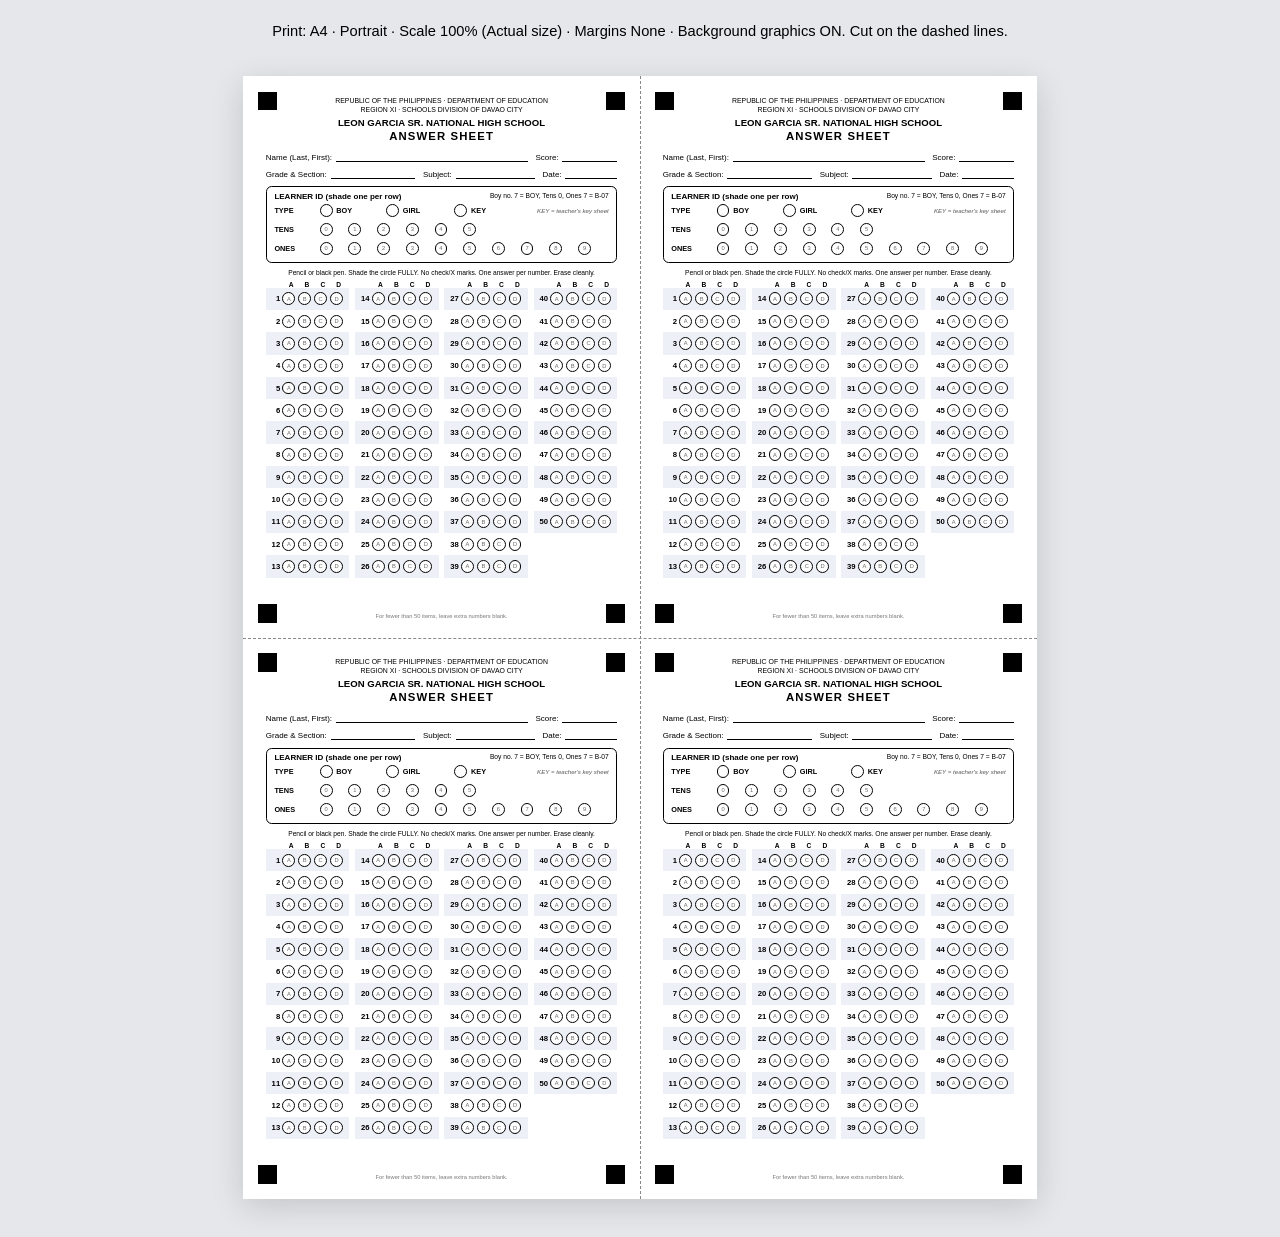
<file: docs/claude-spec/reference/DepEd_OMR_Answer_Sheet_4up.html>
<!DOCTYPE html>
<html lang="en"><head><meta charset="UTF-8">
<meta name="viewport" content="width=device-width, initial-scale=1">
<title>DepEd OMR Answer Sheet · 4 per A4 Portrait</title>
<style>
/* =====================================================================
   DepEd OMR Answer Sheet: 4-UP PRINT CSS (A4 portrait, 210 x 297 mm)
   4 equal quarter-sheets per page, each 105 x 148.5 mm (A6), 2 x 2 grid.
   Print settings: Paper A4 · Portrait · Scale 100% ("Actual size",
   NOT "Fit to page") · Margins: None · Background graphics: ON
   ===================================================================== */

/* ---------- 1. Page box ---------- */
@page {
  size: A4 portrait;          /* 210mm x 297mm */
  margin: 0;                  /* the grid owns all spacing */
}

/* ---------- 2. Design tokens (all physical units) ---------- */
:root {
  --sheet-w: 105mm;           /* 210 / 2 */
  --sheet-h: 148.5mm;         /* 297 / 2 */
  --pad: 4mm;                 /* inner safe area (printers can't print the edge) */
  --marker: 5mm;              /* black corner squares for photo alignment */
  --bubble: 3.4mm;            /* answer circle diameter */
  --bubble-gap: 0.8mm;        /* space between circles */
  --row-h: 5.9mm;             /* item row height */
  --ink: #000;
  --muted: #555;
  --stripe: #eef0f8;
  --font: "Helvetica Neue", Arial, sans-serif;
}

/* ---------- 3. Reset ---------- */
*, *::before, *::after { box-sizing: border-box; margin: 0; padding: 0; }
html, body { background: #e5e7eb; font-family: var(--font); color: var(--ink); }

/* ---------- 4. One A4 page = 2 x 2 grid ---------- */
.page {
  width: 210mm;
  height: 297mm;
  margin: 10mm auto;          /* screen preview only; removed in @media print */
  background: #fff;
  display: grid;
  grid-template-columns: var(--sheet-w) var(--sheet-w);
  grid-template-rows: var(--sheet-h) var(--sheet-h);
  overflow: hidden;
  position: relative;
}

/* Dashed cut lines through the middle */
.page::before, .page::after {
  content: ""; position: absolute; pointer-events: none;
}
.page::before { left: 50%; top: 0; bottom: 0; border-left: 0.3mm dashed #888; }
.page::after  { top: 50%; left: 0; right: 0; border-top: 0.3mm dashed #888; }

/* ---------- 5. One quarter-sheet ---------- */
.sheet {
  position: relative;
  width: var(--sheet-w);
  height: var(--sheet-h);
  padding: var(--pad) 6mm;
  overflow: hidden;           /* nothing may spill into the next sheet */
  break-inside: avoid;
}

/* Corner alignment markers */
.mk { position: absolute; width: var(--marker); height: var(--marker); background: var(--ink); }
.mk.tl { top: 4mm; left: 4mm; }    .mk.tr { top: 4mm; right: 4mm; }
.mk.bl { bottom: 4mm; left: 4mm; } .mk.br { bottom: 4mm; right: 4mm; }

/* ---------- 6. Header ---------- */
.hd { text-align: center; line-height: 1.25; margin-top: 1.5mm; }
.hd .small  { font-size: 5.2pt; }
.hd .school { font-size: 7.2pt; font-weight: 700; margin-top: 0.6mm; }
.hd .title  { font-size: 8.5pt; font-weight: 700; letter-spacing: 0.3mm; }

/* ---------- 7. Name / section lines ---------- */
.lines { margin-top: 2.5mm; font-size: 6pt; }
.lines .row { display: flex; gap: 2mm; margin-bottom: 2mm; }
.field { display: flex; align-items: flex-end; white-space: nowrap; }
.field i { flex: 1; border-bottom: 0.15mm solid var(--ink); margin-left: 1mm; height: 2.5mm; }
.f-name { flex: 3.2; } .f-score { flex: 1; }
.f-sec  { flex: 2; }   .f-subj  { flex: 1.5; } .f-date { flex: 1; }

/* ---------- 8. Learner ID box ---------- */
.idbox { border: 0.25mm solid var(--ink); border-radius: 1.5mm; padding: 1.2mm 2mm; }
.idbox .cap { display: flex; justify-content: space-between; font-size: 6pt; font-weight: 700; }
.idbox .cap span { font-weight: 400; font-size: 5pt; }
.idrow { display: flex; align-items: center; height: 5mm; font-size: 5.5pt; }
.idrow b { width: 12mm; }
.idrow .opts { display: flex; gap: 4.2mm; }
.idrow.type .opts { gap: 9mm; }
.idrow.type label { display: flex; align-items: center; gap: 1mm; font-weight: 700; }
.idrow em { margin-left: auto; font-size: 4.6pt; color: var(--muted); }

/* ---------- 9. Bubbles ---------- */
.b {
  width: var(--bubble); height: var(--bubble);
  border: 0.2mm solid var(--ink); border-radius: 50%;
  display: inline-flex; align-items: center; justify-content: center;
  font-size: 4.3pt; color: #666; background: #fff;
  -webkit-print-color-adjust: exact; print-color-adjust: exact;
}

/* ---------- 10. Directions ---------- */
.dir { text-align: center; font-size: 5pt; margin: 1.6mm 0 1.2mm; }

/* ---------- 11. Items 1-50: 4 columns (1-13, 14-26, 27-39, 40-50) ---------- */
.items { display: grid; grid-template-columns: repeat(4, 1fr); column-gap: 1.5mm; }
.col .abcd { display: flex; gap: var(--bubble-gap); padding-left: 5mm; font-size: 5pt; font-weight: 700; }
.col .abcd span { width: var(--bubble); text-align: center; }
.item { display: flex; align-items: center; height: var(--row-h); }
.item:nth-child(even) { background: var(--stripe); }   /* child 1 is the A-B-C-D header */
.item .no { width: 4.4mm; text-align: right; font-size: 5.8pt; font-weight: 700; padding-right: 0.6mm; }
.item .bs { display: flex; gap: var(--bubble-gap); }

.foot { position: absolute; bottom: 5mm; left: 0; right: 0; text-align: center; font-size: 4.3pt; color: #777; }

/* ---------- 12. PRINT RULES ---------- */
@media print {
  html, body { background: #fff; width: 210mm; height: 297mm; }
  .page { margin: 0; box-shadow: none; page-break-after: always; break-after: page; }
  .page:last-child { page-break-after: auto; break-after: auto; }
  .no-print { display: none !important; }
  * { -webkit-print-color-adjust: exact; print-color-adjust: exact; }  /* keep markers + stripes */
}

/* Screen preview helpers */
@media screen {
  .page { box-shadow: 0 2mm 8mm rgba(0,0,0,.15); }
  .toolbar { text-align: center; margin: 6mm 0 0; font: 11pt var(--font); }
}

</style></head>
<body>
<div class="toolbar no-print">Print: A4 · Portrait · Scale 100% (Actual size) · Margins None · Background graphics ON. Cut on the dashed lines.</div>
<main class="page">
<section class="sheet">
  <i class="mk tl"></i><i class="mk tr"></i><i class="mk bl"></i><i class="mk br"></i>
  <header class="hd">
    <div class="small">REPUBLIC OF THE PHILIPPINES · DEPARTMENT OF EDUCATION</div>
    <div class="small">REGION XI · SCHOOLS DIVISION OF DAVAO CITY</div>
    <div class="school">LEON GARCIA SR. NATIONAL HIGH SCHOOL</div>
    <div class="title">ANSWER SHEET</div>
  </header>
  <div class="lines">
    <div class="row"><span class="field f-name">Name (Last, First):<i></i></span><span class="field f-score">Score:<i></i></span></div>
    <div class="row"><span class="field f-sec">Grade &amp; Section:<i></i></span><span class="field f-subj">Subject:<i></i></span><span class="field f-date">Date:<i></i></span></div>
  </div>
  <div class="idbox">
    <div class="cap">LEARNER ID (shade one per row)<span>Boy no. 7 = BOY, Tens 0, Ones 7 = B-07</span></div>
    <div class="idrow type"><b>TYPE</b><span class="opts"><label><span class="b"></span> BOY</label><label><span class="b"></span> GIRL</label><label><span class="b"></span> KEY</label></span><em>KEY = teacher's key sheet</em></div>
    <div class="idrow"><b>TENS</b><span class="opts"><span class="b">0</span><span class="b">1</span><span class="b">2</span><span class="b">3</span><span class="b">4</span><span class="b">5</span></span></div>
    <div class="idrow"><b>ONES</b><span class="opts"><span class="b">0</span><span class="b">1</span><span class="b">2</span><span class="b">3</span><span class="b">4</span><span class="b">5</span><span class="b">6</span><span class="b">7</span><span class="b">8</span><span class="b">9</span></span></div>
  </div>
  <p class="dir">Pencil or black pen. Shade the circle FULLY. No check/X marks. One answer per number. Erase cleanly.</p>
  <div class="items"><div class="col"><div class="abcd"><span>A</span><span>B</span><span>C</span><span>D</span></div><div class="item"><span class="no">1</span><span class="bs"><span class="b">A</span><span class="b">B</span><span class="b">C</span><span class="b">D</span></span></div><div class="item"><span class="no">2</span><span class="bs"><span class="b">A</span><span class="b">B</span><span class="b">C</span><span class="b">D</span></span></div><div class="item"><span class="no">3</span><span class="bs"><span class="b">A</span><span class="b">B</span><span class="b">C</span><span class="b">D</span></span></div><div class="item"><span class="no">4</span><span class="bs"><span class="b">A</span><span class="b">B</span><span class="b">C</span><span class="b">D</span></span></div><div class="item"><span class="no">5</span><span class="bs"><span class="b">A</span><span class="b">B</span><span class="b">C</span><span class="b">D</span></span></div><div class="item"><span class="no">6</span><span class="bs"><span class="b">A</span><span class="b">B</span><span class="b">C</span><span class="b">D</span></span></div><div class="item"><span class="no">7</span><span class="bs"><span class="b">A</span><span class="b">B</span><span class="b">C</span><span class="b">D</span></span></div><div class="item"><span class="no">8</span><span class="bs"><span class="b">A</span><span class="b">B</span><span class="b">C</span><span class="b">D</span></span></div><div class="item"><span class="no">9</span><span class="bs"><span class="b">A</span><span class="b">B</span><span class="b">C</span><span class="b">D</span></span></div><div class="item"><span class="no">10</span><span class="bs"><span class="b">A</span><span class="b">B</span><span class="b">C</span><span class="b">D</span></span></div><div class="item"><span class="no">11</span><span class="bs"><span class="b">A</span><span class="b">B</span><span class="b">C</span><span class="b">D</span></span></div><div class="item"><span class="no">12</span><span class="bs"><span class="b">A</span><span class="b">B</span><span class="b">C</span><span class="b">D</span></span></div><div class="item"><span class="no">13</span><span class="bs"><span class="b">A</span><span class="b">B</span><span class="b">C</span><span class="b">D</span></span></div></div><div class="col"><div class="abcd"><span>A</span><span>B</span><span>C</span><span>D</span></div><div class="item"><span class="no">14</span><span class="bs"><span class="b">A</span><span class="b">B</span><span class="b">C</span><span class="b">D</span></span></div><div class="item"><span class="no">15</span><span class="bs"><span class="b">A</span><span class="b">B</span><span class="b">C</span><span class="b">D</span></span></div><div class="item"><span class="no">16</span><span class="bs"><span class="b">A</span><span class="b">B</span><span class="b">C</span><span class="b">D</span></span></div><div class="item"><span class="no">17</span><span class="bs"><span class="b">A</span><span class="b">B</span><span class="b">C</span><span class="b">D</span></span></div><div class="item"><span class="no">18</span><span class="bs"><span class="b">A</span><span class="b">B</span><span class="b">C</span><span class="b">D</span></span></div><div class="item"><span class="no">19</span><span class="bs"><span class="b">A</span><span class="b">B</span><span class="b">C</span><span class="b">D</span></span></div><div class="item"><span class="no">20</span><span class="bs"><span class="b">A</span><span class="b">B</span><span class="b">C</span><span class="b">D</span></span></div><div class="item"><span class="no">21</span><span class="bs"><span class="b">A</span><span class="b">B</span><span class="b">C</span><span class="b">D</span></span></div><div class="item"><span class="no">22</span><span class="bs"><span class="b">A</span><span class="b">B</span><span class="b">C</span><span class="b">D</span></span></div><div class="item"><span class="no">23</span><span class="bs"><span class="b">A</span><span class="b">B</span><span class="b">C</span><span class="b">D</span></span></div><div class="item"><span class="no">24</span><span class="bs"><span class="b">A</span><span class="b">B</span><span class="b">C</span><span class="b">D</span></span></div><div class="item"><span class="no">25</span><span class="bs"><span class="b">A</span><span class="b">B</span><span class="b">C</span><span class="b">D</span></span></div><div class="item"><span class="no">26</span><span class="bs"><span class="b">A</span><span class="b">B</span><span class="b">C</span><span class="b">D</span></span></div></div><div class="col"><div class="abcd"><span>A</span><span>B</span><span>C</span><span>D</span></div><div class="item"><span class="no">27</span><span class="bs"><span class="b">A</span><span class="b">B</span><span class="b">C</span><span class="b">D</span></span></div><div class="item"><span class="no">28</span><span class="bs"><span class="b">A</span><span class="b">B</span><span class="b">C</span><span class="b">D</span></span></div><div class="item"><span class="no">29</span><span class="bs"><span class="b">A</span><span class="b">B</span><span class="b">C</span><span class="b">D</span></span></div><div class="item"><span class="no">30</span><span class="bs"><span class="b">A</span><span class="b">B</span><span class="b">C</span><span class="b">D</span></span></div><div class="item"><span class="no">31</span><span class="bs"><span class="b">A</span><span class="b">B</span><span class="b">C</span><span class="b">D</span></span></div><div class="item"><span class="no">32</span><span class="bs"><span class="b">A</span><span class="b">B</span><span class="b">C</span><span class="b">D</span></span></div><div class="item"><span class="no">33</span><span class="bs"><span class="b">A</span><span class="b">B</span><span class="b">C</span><span class="b">D</span></span></div><div class="item"><span class="no">34</span><span class="bs"><span class="b">A</span><span class="b">B</span><span class="b">C</span><span class="b">D</span></span></div><div class="item"><span class="no">35</span><span class="bs"><span class="b">A</span><span class="b">B</span><span class="b">C</span><span class="b">D</span></span></div><div class="item"><span class="no">36</span><span class="bs"><span class="b">A</span><span class="b">B</span><span class="b">C</span><span class="b">D</span></span></div><div class="item"><span class="no">37</span><span class="bs"><span class="b">A</span><span class="b">B</span><span class="b">C</span><span class="b">D</span></span></div><div class="item"><span class="no">38</span><span class="bs"><span class="b">A</span><span class="b">B</span><span class="b">C</span><span class="b">D</span></span></div><div class="item"><span class="no">39</span><span class="bs"><span class="b">A</span><span class="b">B</span><span class="b">C</span><span class="b">D</span></span></div></div><div class="col"><div class="abcd"><span>A</span><span>B</span><span>C</span><span>D</span></div><div class="item"><span class="no">40</span><span class="bs"><span class="b">A</span><span class="b">B</span><span class="b">C</span><span class="b">D</span></span></div><div class="item"><span class="no">41</span><span class="bs"><span class="b">A</span><span class="b">B</span><span class="b">C</span><span class="b">D</span></span></div><div class="item"><span class="no">42</span><span class="bs"><span class="b">A</span><span class="b">B</span><span class="b">C</span><span class="b">D</span></span></div><div class="item"><span class="no">43</span><span class="bs"><span class="b">A</span><span class="b">B</span><span class="b">C</span><span class="b">D</span></span></div><div class="item"><span class="no">44</span><span class="bs"><span class="b">A</span><span class="b">B</span><span class="b">C</span><span class="b">D</span></span></div><div class="item"><span class="no">45</span><span class="bs"><span class="b">A</span><span class="b">B</span><span class="b">C</span><span class="b">D</span></span></div><div class="item"><span class="no">46</span><span class="bs"><span class="b">A</span><span class="b">B</span><span class="b">C</span><span class="b">D</span></span></div><div class="item"><span class="no">47</span><span class="bs"><span class="b">A</span><span class="b">B</span><span class="b">C</span><span class="b">D</span></span></div><div class="item"><span class="no">48</span><span class="bs"><span class="b">A</span><span class="b">B</span><span class="b">C</span><span class="b">D</span></span></div><div class="item"><span class="no">49</span><span class="bs"><span class="b">A</span><span class="b">B</span><span class="b">C</span><span class="b">D</span></span></div><div class="item"><span class="no">50</span><span class="bs"><span class="b">A</span><span class="b">B</span><span class="b">C</span><span class="b">D</span></span></div></div></div>
  <div class="foot">For fewer than 50 items, leave extra numbers blank.</div>
</section>
<section class="sheet">
  <i class="mk tl"></i><i class="mk tr"></i><i class="mk bl"></i><i class="mk br"></i>
  <header class="hd">
    <div class="small">REPUBLIC OF THE PHILIPPINES · DEPARTMENT OF EDUCATION</div>
    <div class="small">REGION XI · SCHOOLS DIVISION OF DAVAO CITY</div>
    <div class="school">LEON GARCIA SR. NATIONAL HIGH SCHOOL</div>
    <div class="title">ANSWER SHEET</div>
  </header>
  <div class="lines">
    <div class="row"><span class="field f-name">Name (Last, First):<i></i></span><span class="field f-score">Score:<i></i></span></div>
    <div class="row"><span class="field f-sec">Grade &amp; Section:<i></i></span><span class="field f-subj">Subject:<i></i></span><span class="field f-date">Date:<i></i></span></div>
  </div>
  <div class="idbox">
    <div class="cap">LEARNER ID (shade one per row)<span>Boy no. 7 = BOY, Tens 0, Ones 7 = B-07</span></div>
    <div class="idrow type"><b>TYPE</b><span class="opts"><label><span class="b"></span> BOY</label><label><span class="b"></span> GIRL</label><label><span class="b"></span> KEY</label></span><em>KEY = teacher's key sheet</em></div>
    <div class="idrow"><b>TENS</b><span class="opts"><span class="b">0</span><span class="b">1</span><span class="b">2</span><span class="b">3</span><span class="b">4</span><span class="b">5</span></span></div>
    <div class="idrow"><b>ONES</b><span class="opts"><span class="b">0</span><span class="b">1</span><span class="b">2</span><span class="b">3</span><span class="b">4</span><span class="b">5</span><span class="b">6</span><span class="b">7</span><span class="b">8</span><span class="b">9</span></span></div>
  </div>
  <p class="dir">Pencil or black pen. Shade the circle FULLY. No check/X marks. One answer per number. Erase cleanly.</p>
  <div class="items"><div class="col"><div class="abcd"><span>A</span><span>B</span><span>C</span><span>D</span></div><div class="item"><span class="no">1</span><span class="bs"><span class="b">A</span><span class="b">B</span><span class="b">C</span><span class="b">D</span></span></div><div class="item"><span class="no">2</span><span class="bs"><span class="b">A</span><span class="b">B</span><span class="b">C</span><span class="b">D</span></span></div><div class="item"><span class="no">3</span><span class="bs"><span class="b">A</span><span class="b">B</span><span class="b">C</span><span class="b">D</span></span></div><div class="item"><span class="no">4</span><span class="bs"><span class="b">A</span><span class="b">B</span><span class="b">C</span><span class="b">D</span></span></div><div class="item"><span class="no">5</span><span class="bs"><span class="b">A</span><span class="b">B</span><span class="b">C</span><span class="b">D</span></span></div><div class="item"><span class="no">6</span><span class="bs"><span class="b">A</span><span class="b">B</span><span class="b">C</span><span class="b">D</span></span></div><div class="item"><span class="no">7</span><span class="bs"><span class="b">A</span><span class="b">B</span><span class="b">C</span><span class="b">D</span></span></div><div class="item"><span class="no">8</span><span class="bs"><span class="b">A</span><span class="b">B</span><span class="b">C</span><span class="b">D</span></span></div><div class="item"><span class="no">9</span><span class="bs"><span class="b">A</span><span class="b">B</span><span class="b">C</span><span class="b">D</span></span></div><div class="item"><span class="no">10</span><span class="bs"><span class="b">A</span><span class="b">B</span><span class="b">C</span><span class="b">D</span></span></div><div class="item"><span class="no">11</span><span class="bs"><span class="b">A</span><span class="b">B</span><span class="b">C</span><span class="b">D</span></span></div><div class="item"><span class="no">12</span><span class="bs"><span class="b">A</span><span class="b">B</span><span class="b">C</span><span class="b">D</span></span></div><div class="item"><span class="no">13</span><span class="bs"><span class="b">A</span><span class="b">B</span><span class="b">C</span><span class="b">D</span></span></div></div><div class="col"><div class="abcd"><span>A</span><span>B</span><span>C</span><span>D</span></div><div class="item"><span class="no">14</span><span class="bs"><span class="b">A</span><span class="b">B</span><span class="b">C</span><span class="b">D</span></span></div><div class="item"><span class="no">15</span><span class="bs"><span class="b">A</span><span class="b">B</span><span class="b">C</span><span class="b">D</span></span></div><div class="item"><span class="no">16</span><span class="bs"><span class="b">A</span><span class="b">B</span><span class="b">C</span><span class="b">D</span></span></div><div class="item"><span class="no">17</span><span class="bs"><span class="b">A</span><span class="b">B</span><span class="b">C</span><span class="b">D</span></span></div><div class="item"><span class="no">18</span><span class="bs"><span class="b">A</span><span class="b">B</span><span class="b">C</span><span class="b">D</span></span></div><div class="item"><span class="no">19</span><span class="bs"><span class="b">A</span><span class="b">B</span><span class="b">C</span><span class="b">D</span></span></div><div class="item"><span class="no">20</span><span class="bs"><span class="b">A</span><span class="b">B</span><span class="b">C</span><span class="b">D</span></span></div><div class="item"><span class="no">21</span><span class="bs"><span class="b">A</span><span class="b">B</span><span class="b">C</span><span class="b">D</span></span></div><div class="item"><span class="no">22</span><span class="bs"><span class="b">A</span><span class="b">B</span><span class="b">C</span><span class="b">D</span></span></div><div class="item"><span class="no">23</span><span class="bs"><span class="b">A</span><span class="b">B</span><span class="b">C</span><span class="b">D</span></span></div><div class="item"><span class="no">24</span><span class="bs"><span class="b">A</span><span class="b">B</span><span class="b">C</span><span class="b">D</span></span></div><div class="item"><span class="no">25</span><span class="bs"><span class="b">A</span><span class="b">B</span><span class="b">C</span><span class="b">D</span></span></div><div class="item"><span class="no">26</span><span class="bs"><span class="b">A</span><span class="b">B</span><span class="b">C</span><span class="b">D</span></span></div></div><div class="col"><div class="abcd"><span>A</span><span>B</span><span>C</span><span>D</span></div><div class="item"><span class="no">27</span><span class="bs"><span class="b">A</span><span class="b">B</span><span class="b">C</span><span class="b">D</span></span></div><div class="item"><span class="no">28</span><span class="bs"><span class="b">A</span><span class="b">B</span><span class="b">C</span><span class="b">D</span></span></div><div class="item"><span class="no">29</span><span class="bs"><span class="b">A</span><span class="b">B</span><span class="b">C</span><span class="b">D</span></span></div><div class="item"><span class="no">30</span><span class="bs"><span class="b">A</span><span class="b">B</span><span class="b">C</span><span class="b">D</span></span></div><div class="item"><span class="no">31</span><span class="bs"><span class="b">A</span><span class="b">B</span><span class="b">C</span><span class="b">D</span></span></div><div class="item"><span class="no">32</span><span class="bs"><span class="b">A</span><span class="b">B</span><span class="b">C</span><span class="b">D</span></span></div><div class="item"><span class="no">33</span><span class="bs"><span class="b">A</span><span class="b">B</span><span class="b">C</span><span class="b">D</span></span></div><div class="item"><span class="no">34</span><span class="bs"><span class="b">A</span><span class="b">B</span><span class="b">C</span><span class="b">D</span></span></div><div class="item"><span class="no">35</span><span class="bs"><span class="b">A</span><span class="b">B</span><span class="b">C</span><span class="b">D</span></span></div><div class="item"><span class="no">36</span><span class="bs"><span class="b">A</span><span class="b">B</span><span class="b">C</span><span class="b">D</span></span></div><div class="item"><span class="no">37</span><span class="bs"><span class="b">A</span><span class="b">B</span><span class="b">C</span><span class="b">D</span></span></div><div class="item"><span class="no">38</span><span class="bs"><span class="b">A</span><span class="b">B</span><span class="b">C</span><span class="b">D</span></span></div><div class="item"><span class="no">39</span><span class="bs"><span class="b">A</span><span class="b">B</span><span class="b">C</span><span class="b">D</span></span></div></div><div class="col"><div class="abcd"><span>A</span><span>B</span><span>C</span><span>D</span></div><div class="item"><span class="no">40</span><span class="bs"><span class="b">A</span><span class="b">B</span><span class="b">C</span><span class="b">D</span></span></div><div class="item"><span class="no">41</span><span class="bs"><span class="b">A</span><span class="b">B</span><span class="b">C</span><span class="b">D</span></span></div><div class="item"><span class="no">42</span><span class="bs"><span class="b">A</span><span class="b">B</span><span class="b">C</span><span class="b">D</span></span></div><div class="item"><span class="no">43</span><span class="bs"><span class="b">A</span><span class="b">B</span><span class="b">C</span><span class="b">D</span></span></div><div class="item"><span class="no">44</span><span class="bs"><span class="b">A</span><span class="b">B</span><span class="b">C</span><span class="b">D</span></span></div><div class="item"><span class="no">45</span><span class="bs"><span class="b">A</span><span class="b">B</span><span class="b">C</span><span class="b">D</span></span></div><div class="item"><span class="no">46</span><span class="bs"><span class="b">A</span><span class="b">B</span><span class="b">C</span><span class="b">D</span></span></div><div class="item"><span class="no">47</span><span class="bs"><span class="b">A</span><span class="b">B</span><span class="b">C</span><span class="b">D</span></span></div><div class="item"><span class="no">48</span><span class="bs"><span class="b">A</span><span class="b">B</span><span class="b">C</span><span class="b">D</span></span></div><div class="item"><span class="no">49</span><span class="bs"><span class="b">A</span><span class="b">B</span><span class="b">C</span><span class="b">D</span></span></div><div class="item"><span class="no">50</span><span class="bs"><span class="b">A</span><span class="b">B</span><span class="b">C</span><span class="b">D</span></span></div></div></div>
  <div class="foot">For fewer than 50 items, leave extra numbers blank.</div>
</section>
<section class="sheet">
  <i class="mk tl"></i><i class="mk tr"></i><i class="mk bl"></i><i class="mk br"></i>
  <header class="hd">
    <div class="small">REPUBLIC OF THE PHILIPPINES · DEPARTMENT OF EDUCATION</div>
    <div class="small">REGION XI · SCHOOLS DIVISION OF DAVAO CITY</div>
    <div class="school">LEON GARCIA SR. NATIONAL HIGH SCHOOL</div>
    <div class="title">ANSWER SHEET</div>
  </header>
  <div class="lines">
    <div class="row"><span class="field f-name">Name (Last, First):<i></i></span><span class="field f-score">Score:<i></i></span></div>
    <div class="row"><span class="field f-sec">Grade &amp; Section:<i></i></span><span class="field f-subj">Subject:<i></i></span><span class="field f-date">Date:<i></i></span></div>
  </div>
  <div class="idbox">
    <div class="cap">LEARNER ID (shade one per row)<span>Boy no. 7 = BOY, Tens 0, Ones 7 = B-07</span></div>
    <div class="idrow type"><b>TYPE</b><span class="opts"><label><span class="b"></span> BOY</label><label><span class="b"></span> GIRL</label><label><span class="b"></span> KEY</label></span><em>KEY = teacher's key sheet</em></div>
    <div class="idrow"><b>TENS</b><span class="opts"><span class="b">0</span><span class="b">1</span><span class="b">2</span><span class="b">3</span><span class="b">4</span><span class="b">5</span></span></div>
    <div class="idrow"><b>ONES</b><span class="opts"><span class="b">0</span><span class="b">1</span><span class="b">2</span><span class="b">3</span><span class="b">4</span><span class="b">5</span><span class="b">6</span><span class="b">7</span><span class="b">8</span><span class="b">9</span></span></div>
  </div>
  <p class="dir">Pencil or black pen. Shade the circle FULLY. No check/X marks. One answer per number. Erase cleanly.</p>
  <div class="items"><div class="col"><div class="abcd"><span>A</span><span>B</span><span>C</span><span>D</span></div><div class="item"><span class="no">1</span><span class="bs"><span class="b">A</span><span class="b">B</span><span class="b">C</span><span class="b">D</span></span></div><div class="item"><span class="no">2</span><span class="bs"><span class="b">A</span><span class="b">B</span><span class="b">C</span><span class="b">D</span></span></div><div class="item"><span class="no">3</span><span class="bs"><span class="b">A</span><span class="b">B</span><span class="b">C</span><span class="b">D</span></span></div><div class="item"><span class="no">4</span><span class="bs"><span class="b">A</span><span class="b">B</span><span class="b">C</span><span class="b">D</span></span></div><div class="item"><span class="no">5</span><span class="bs"><span class="b">A</span><span class="b">B</span><span class="b">C</span><span class="b">D</span></span></div><div class="item"><span class="no">6</span><span class="bs"><span class="b">A</span><span class="b">B</span><span class="b">C</span><span class="b">D</span></span></div><div class="item"><span class="no">7</span><span class="bs"><span class="b">A</span><span class="b">B</span><span class="b">C</span><span class="b">D</span></span></div><div class="item"><span class="no">8</span><span class="bs"><span class="b">A</span><span class="b">B</span><span class="b">C</span><span class="b">D</span></span></div><div class="item"><span class="no">9</span><span class="bs"><span class="b">A</span><span class="b">B</span><span class="b">C</span><span class="b">D</span></span></div><div class="item"><span class="no">10</span><span class="bs"><span class="b">A</span><span class="b">B</span><span class="b">C</span><span class="b">D</span></span></div><div class="item"><span class="no">11</span><span class="bs"><span class="b">A</span><span class="b">B</span><span class="b">C</span><span class="b">D</span></span></div><div class="item"><span class="no">12</span><span class="bs"><span class="b">A</span><span class="b">B</span><span class="b">C</span><span class="b">D</span></span></div><div class="item"><span class="no">13</span><span class="bs"><span class="b">A</span><span class="b">B</span><span class="b">C</span><span class="b">D</span></span></div></div><div class="col"><div class="abcd"><span>A</span><span>B</span><span>C</span><span>D</span></div><div class="item"><span class="no">14</span><span class="bs"><span class="b">A</span><span class="b">B</span><span class="b">C</span><span class="b">D</span></span></div><div class="item"><span class="no">15</span><span class="bs"><span class="b">A</span><span class="b">B</span><span class="b">C</span><span class="b">D</span></span></div><div class="item"><span class="no">16</span><span class="bs"><span class="b">A</span><span class="b">B</span><span class="b">C</span><span class="b">D</span></span></div><div class="item"><span class="no">17</span><span class="bs"><span class="b">A</span><span class="b">B</span><span class="b">C</span><span class="b">D</span></span></div><div class="item"><span class="no">18</span><span class="bs"><span class="b">A</span><span class="b">B</span><span class="b">C</span><span class="b">D</span></span></div><div class="item"><span class="no">19</span><span class="bs"><span class="b">A</span><span class="b">B</span><span class="b">C</span><span class="b">D</span></span></div><div class="item"><span class="no">20</span><span class="bs"><span class="b">A</span><span class="b">B</span><span class="b">C</span><span class="b">D</span></span></div><div class="item"><span class="no">21</span><span class="bs"><span class="b">A</span><span class="b">B</span><span class="b">C</span><span class="b">D</span></span></div><div class="item"><span class="no">22</span><span class="bs"><span class="b">A</span><span class="b">B</span><span class="b">C</span><span class="b">D</span></span></div><div class="item"><span class="no">23</span><span class="bs"><span class="b">A</span><span class="b">B</span><span class="b">C</span><span class="b">D</span></span></div><div class="item"><span class="no">24</span><span class="bs"><span class="b">A</span><span class="b">B</span><span class="b">C</span><span class="b">D</span></span></div><div class="item"><span class="no">25</span><span class="bs"><span class="b">A</span><span class="b">B</span><span class="b">C</span><span class="b">D</span></span></div><div class="item"><span class="no">26</span><span class="bs"><span class="b">A</span><span class="b">B</span><span class="b">C</span><span class="b">D</span></span></div></div><div class="col"><div class="abcd"><span>A</span><span>B</span><span>C</span><span>D</span></div><div class="item"><span class="no">27</span><span class="bs"><span class="b">A</span><span class="b">B</span><span class="b">C</span><span class="b">D</span></span></div><div class="item"><span class="no">28</span><span class="bs"><span class="b">A</span><span class="b">B</span><span class="b">C</span><span class="b">D</span></span></div><div class="item"><span class="no">29</span><span class="bs"><span class="b">A</span><span class="b">B</span><span class="b">C</span><span class="b">D</span></span></div><div class="item"><span class="no">30</span><span class="bs"><span class="b">A</span><span class="b">B</span><span class="b">C</span><span class="b">D</span></span></div><div class="item"><span class="no">31</span><span class="bs"><span class="b">A</span><span class="b">B</span><span class="b">C</span><span class="b">D</span></span></div><div class="item"><span class="no">32</span><span class="bs"><span class="b">A</span><span class="b">B</span><span class="b">C</span><span class="b">D</span></span></div><div class="item"><span class="no">33</span><span class="bs"><span class="b">A</span><span class="b">B</span><span class="b">C</span><span class="b">D</span></span></div><div class="item"><span class="no">34</span><span class="bs"><span class="b">A</span><span class="b">B</span><span class="b">C</span><span class="b">D</span></span></div><div class="item"><span class="no">35</span><span class="bs"><span class="b">A</span><span class="b">B</span><span class="b">C</span><span class="b">D</span></span></div><div class="item"><span class="no">36</span><span class="bs"><span class="b">A</span><span class="b">B</span><span class="b">C</span><span class="b">D</span></span></div><div class="item"><span class="no">37</span><span class="bs"><span class="b">A</span><span class="b">B</span><span class="b">C</span><span class="b">D</span></span></div><div class="item"><span class="no">38</span><span class="bs"><span class="b">A</span><span class="b">B</span><span class="b">C</span><span class="b">D</span></span></div><div class="item"><span class="no">39</span><span class="bs"><span class="b">A</span><span class="b">B</span><span class="b">C</span><span class="b">D</span></span></div></div><div class="col"><div class="abcd"><span>A</span><span>B</span><span>C</span><span>D</span></div><div class="item"><span class="no">40</span><span class="bs"><span class="b">A</span><span class="b">B</span><span class="b">C</span><span class="b">D</span></span></div><div class="item"><span class="no">41</span><span class="bs"><span class="b">A</span><span class="b">B</span><span class="b">C</span><span class="b">D</span></span></div><div class="item"><span class="no">42</span><span class="bs"><span class="b">A</span><span class="b">B</span><span class="b">C</span><span class="b">D</span></span></div><div class="item"><span class="no">43</span><span class="bs"><span class="b">A</span><span class="b">B</span><span class="b">C</span><span class="b">D</span></span></div><div class="item"><span class="no">44</span><span class="bs"><span class="b">A</span><span class="b">B</span><span class="b">C</span><span class="b">D</span></span></div><div class="item"><span class="no">45</span><span class="bs"><span class="b">A</span><span class="b">B</span><span class="b">C</span><span class="b">D</span></span></div><div class="item"><span class="no">46</span><span class="bs"><span class="b">A</span><span class="b">B</span><span class="b">C</span><span class="b">D</span></span></div><div class="item"><span class="no">47</span><span class="bs"><span class="b">A</span><span class="b">B</span><span class="b">C</span><span class="b">D</span></span></div><div class="item"><span class="no">48</span><span class="bs"><span class="b">A</span><span class="b">B</span><span class="b">C</span><span class="b">D</span></span></div><div class="item"><span class="no">49</span><span class="bs"><span class="b">A</span><span class="b">B</span><span class="b">C</span><span class="b">D</span></span></div><div class="item"><span class="no">50</span><span class="bs"><span class="b">A</span><span class="b">B</span><span class="b">C</span><span class="b">D</span></span></div></div></div>
  <div class="foot">For fewer than 50 items, leave extra numbers blank.</div>
</section>
<section class="sheet">
  <i class="mk tl"></i><i class="mk tr"></i><i class="mk bl"></i><i class="mk br"></i>
  <header class="hd">
    <div class="small">REPUBLIC OF THE PHILIPPINES · DEPARTMENT OF EDUCATION</div>
    <div class="small">REGION XI · SCHOOLS DIVISION OF DAVAO CITY</div>
    <div class="school">LEON GARCIA SR. NATIONAL HIGH SCHOOL</div>
    <div class="title">ANSWER SHEET</div>
  </header>
  <div class="lines">
    <div class="row"><span class="field f-name">Name (Last, First):<i></i></span><span class="field f-score">Score:<i></i></span></div>
    <div class="row"><span class="field f-sec">Grade &amp; Section:<i></i></span><span class="field f-subj">Subject:<i></i></span><span class="field f-date">Date:<i></i></span></div>
  </div>
  <div class="idbox">
    <div class="cap">LEARNER ID (shade one per row)<span>Boy no. 7 = BOY, Tens 0, Ones 7 = B-07</span></div>
    <div class="idrow type"><b>TYPE</b><span class="opts"><label><span class="b"></span> BOY</label><label><span class="b"></span> GIRL</label><label><span class="b"></span> KEY</label></span><em>KEY = teacher's key sheet</em></div>
    <div class="idrow"><b>TENS</b><span class="opts"><span class="b">0</span><span class="b">1</span><span class="b">2</span><span class="b">3</span><span class="b">4</span><span class="b">5</span></span></div>
    <div class="idrow"><b>ONES</b><span class="opts"><span class="b">0</span><span class="b">1</span><span class="b">2</span><span class="b">3</span><span class="b">4</span><span class="b">5</span><span class="b">6</span><span class="b">7</span><span class="b">8</span><span class="b">9</span></span></div>
  </div>
  <p class="dir">Pencil or black pen. Shade the circle FULLY. No check/X marks. One answer per number. Erase cleanly.</p>
  <div class="items"><div class="col"><div class="abcd"><span>A</span><span>B</span><span>C</span><span>D</span></div><div class="item"><span class="no">1</span><span class="bs"><span class="b">A</span><span class="b">B</span><span class="b">C</span><span class="b">D</span></span></div><div class="item"><span class="no">2</span><span class="bs"><span class="b">A</span><span class="b">B</span><span class="b">C</span><span class="b">D</span></span></div><div class="item"><span class="no">3</span><span class="bs"><span class="b">A</span><span class="b">B</span><span class="b">C</span><span class="b">D</span></span></div><div class="item"><span class="no">4</span><span class="bs"><span class="b">A</span><span class="b">B</span><span class="b">C</span><span class="b">D</span></span></div><div class="item"><span class="no">5</span><span class="bs"><span class="b">A</span><span class="b">B</span><span class="b">C</span><span class="b">D</span></span></div><div class="item"><span class="no">6</span><span class="bs"><span class="b">A</span><span class="b">B</span><span class="b">C</span><span class="b">D</span></span></div><div class="item"><span class="no">7</span><span class="bs"><span class="b">A</span><span class="b">B</span><span class="b">C</span><span class="b">D</span></span></div><div class="item"><span class="no">8</span><span class="bs"><span class="b">A</span><span class="b">B</span><span class="b">C</span><span class="b">D</span></span></div><div class="item"><span class="no">9</span><span class="bs"><span class="b">A</span><span class="b">B</span><span class="b">C</span><span class="b">D</span></span></div><div class="item"><span class="no">10</span><span class="bs"><span class="b">A</span><span class="b">B</span><span class="b">C</span><span class="b">D</span></span></div><div class="item"><span class="no">11</span><span class="bs"><span class="b">A</span><span class="b">B</span><span class="b">C</span><span class="b">D</span></span></div><div class="item"><span class="no">12</span><span class="bs"><span class="b">A</span><span class="b">B</span><span class="b">C</span><span class="b">D</span></span></div><div class="item"><span class="no">13</span><span class="bs"><span class="b">A</span><span class="b">B</span><span class="b">C</span><span class="b">D</span></span></div></div><div class="col"><div class="abcd"><span>A</span><span>B</span><span>C</span><span>D</span></div><div class="item"><span class="no">14</span><span class="bs"><span class="b">A</span><span class="b">B</span><span class="b">C</span><span class="b">D</span></span></div><div class="item"><span class="no">15</span><span class="bs"><span class="b">A</span><span class="b">B</span><span class="b">C</span><span class="b">D</span></span></div><div class="item"><span class="no">16</span><span class="bs"><span class="b">A</span><span class="b">B</span><span class="b">C</span><span class="b">D</span></span></div><div class="item"><span class="no">17</span><span class="bs"><span class="b">A</span><span class="b">B</span><span class="b">C</span><span class="b">D</span></span></div><div class="item"><span class="no">18</span><span class="bs"><span class="b">A</span><span class="b">B</span><span class="b">C</span><span class="b">D</span></span></div><div class="item"><span class="no">19</span><span class="bs"><span class="b">A</span><span class="b">B</span><span class="b">C</span><span class="b">D</span></span></div><div class="item"><span class="no">20</span><span class="bs"><span class="b">A</span><span class="b">B</span><span class="b">C</span><span class="b">D</span></span></div><div class="item"><span class="no">21</span><span class="bs"><span class="b">A</span><span class="b">B</span><span class="b">C</span><span class="b">D</span></span></div><div class="item"><span class="no">22</span><span class="bs"><span class="b">A</span><span class="b">B</span><span class="b">C</span><span class="b">D</span></span></div><div class="item"><span class="no">23</span><span class="bs"><span class="b">A</span><span class="b">B</span><span class="b">C</span><span class="b">D</span></span></div><div class="item"><span class="no">24</span><span class="bs"><span class="b">A</span><span class="b">B</span><span class="b">C</span><span class="b">D</span></span></div><div class="item"><span class="no">25</span><span class="bs"><span class="b">A</span><span class="b">B</span><span class="b">C</span><span class="b">D</span></span></div><div class="item"><span class="no">26</span><span class="bs"><span class="b">A</span><span class="b">B</span><span class="b">C</span><span class="b">D</span></span></div></div><div class="col"><div class="abcd"><span>A</span><span>B</span><span>C</span><span>D</span></div><div class="item"><span class="no">27</span><span class="bs"><span class="b">A</span><span class="b">B</span><span class="b">C</span><span class="b">D</span></span></div><div class="item"><span class="no">28</span><span class="bs"><span class="b">A</span><span class="b">B</span><span class="b">C</span><span class="b">D</span></span></div><div class="item"><span class="no">29</span><span class="bs"><span class="b">A</span><span class="b">B</span><span class="b">C</span><span class="b">D</span></span></div><div class="item"><span class="no">30</span><span class="bs"><span class="b">A</span><span class="b">B</span><span class="b">C</span><span class="b">D</span></span></div><div class="item"><span class="no">31</span><span class="bs"><span class="b">A</span><span class="b">B</span><span class="b">C</span><span class="b">D</span></span></div><div class="item"><span class="no">32</span><span class="bs"><span class="b">A</span><span class="b">B</span><span class="b">C</span><span class="b">D</span></span></div><div class="item"><span class="no">33</span><span class="bs"><span class="b">A</span><span class="b">B</span><span class="b">C</span><span class="b">D</span></span></div><div class="item"><span class="no">34</span><span class="bs"><span class="b">A</span><span class="b">B</span><span class="b">C</span><span class="b">D</span></span></div><div class="item"><span class="no">35</span><span class="bs"><span class="b">A</span><span class="b">B</span><span class="b">C</span><span class="b">D</span></span></div><div class="item"><span class="no">36</span><span class="bs"><span class="b">A</span><span class="b">B</span><span class="b">C</span><span class="b">D</span></span></div><div class="item"><span class="no">37</span><span class="bs"><span class="b">A</span><span class="b">B</span><span class="b">C</span><span class="b">D</span></span></div><div class="item"><span class="no">38</span><span class="bs"><span class="b">A</span><span class="b">B</span><span class="b">C</span><span class="b">D</span></span></div><div class="item"><span class="no">39</span><span class="bs"><span class="b">A</span><span class="b">B</span><span class="b">C</span><span class="b">D</span></span></div></div><div class="col"><div class="abcd"><span>A</span><span>B</span><span>C</span><span>D</span></div><div class="item"><span class="no">40</span><span class="bs"><span class="b">A</span><span class="b">B</span><span class="b">C</span><span class="b">D</span></span></div><div class="item"><span class="no">41</span><span class="bs"><span class="b">A</span><span class="b">B</span><span class="b">C</span><span class="b">D</span></span></div><div class="item"><span class="no">42</span><span class="bs"><span class="b">A</span><span class="b">B</span><span class="b">C</span><span class="b">D</span></span></div><div class="item"><span class="no">43</span><span class="bs"><span class="b">A</span><span class="b">B</span><span class="b">C</span><span class="b">D</span></span></div><div class="item"><span class="no">44</span><span class="bs"><span class="b">A</span><span class="b">B</span><span class="b">C</span><span class="b">D</span></span></div><div class="item"><span class="no">45</span><span class="bs"><span class="b">A</span><span class="b">B</span><span class="b">C</span><span class="b">D</span></span></div><div class="item"><span class="no">46</span><span class="bs"><span class="b">A</span><span class="b">B</span><span class="b">C</span><span class="b">D</span></span></div><div class="item"><span class="no">47</span><span class="bs"><span class="b">A</span><span class="b">B</span><span class="b">C</span><span class="b">D</span></span></div><div class="item"><span class="no">48</span><span class="bs"><span class="b">A</span><span class="b">B</span><span class="b">C</span><span class="b">D</span></span></div><div class="item"><span class="no">49</span><span class="bs"><span class="b">A</span><span class="b">B</span><span class="b">C</span><span class="b">D</span></span></div><div class="item"><span class="no">50</span><span class="bs"><span class="b">A</span><span class="b">B</span><span class="b">C</span><span class="b">D</span></span></div></div></div>
  <div class="foot">For fewer than 50 items, leave extra numbers blank.</div>
</section>
</main>
</body></html>
</file>
